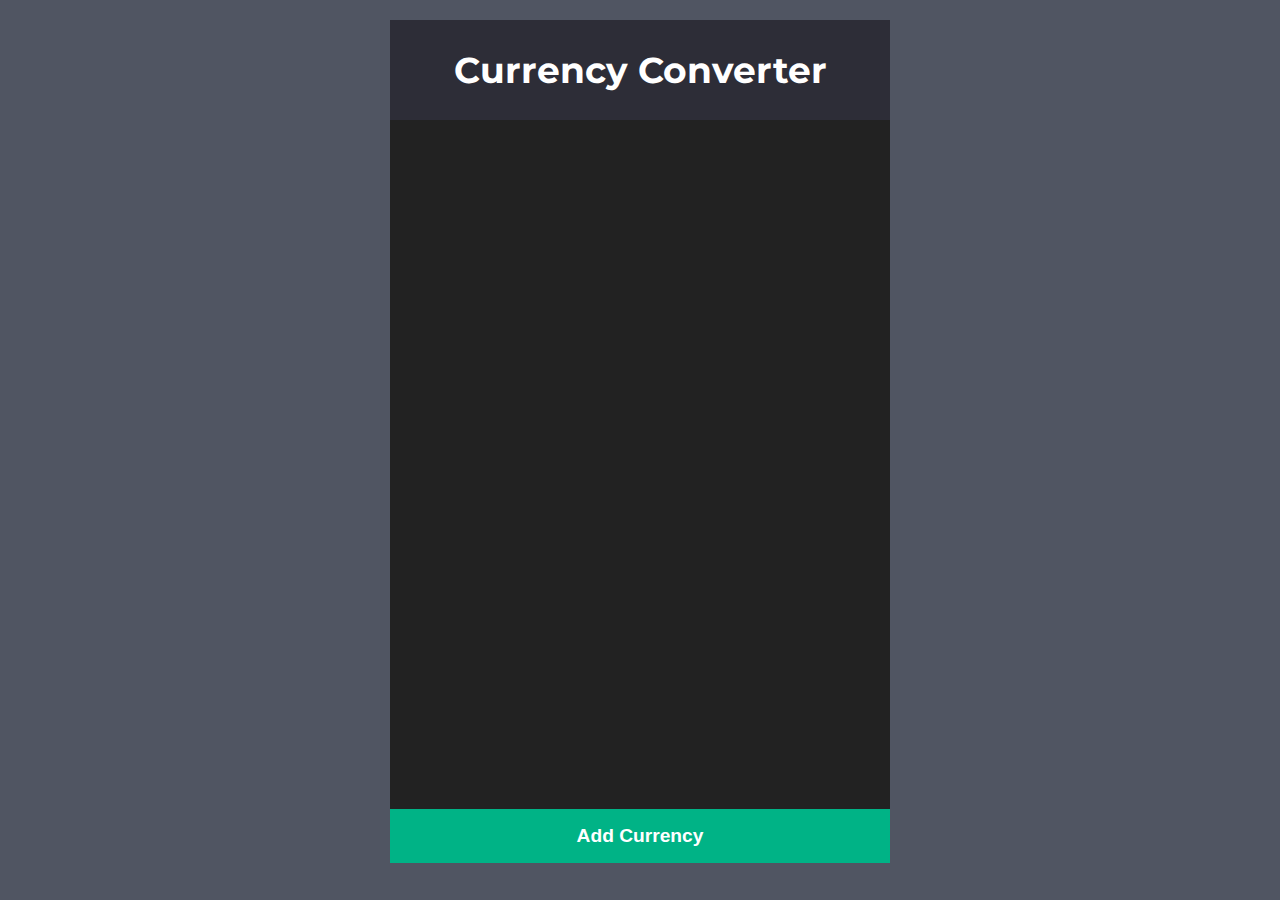
<file: Currency-Converter/index.html>
<!DOCTYPE html>
<html lang="en">
<head>
    <meta charset="UTF-8">
    <meta http-equiv="X-UA-Compatible" content="IE=edge">
    <meta name="viewport" content="width=device-width, initial-scale=1.0">
    <title>Currency Converter</title>
    <link rel="stylesheet" href="style.css">
    <script src="script.js" defer></script>
</head>
<body>
    
    <div class="container">
        <div class="header">
          <h1>Currency Converter</h1>
        </div>
        <div class="date"></div>
        <ul class="currencies"></ul>
        <button class="add-currency-btn"><i class="fas fa-long-arrow-alt-left"></i>Add Currency</button>
        <ul class="add-currency-list"></ul>
      </div>
    
</body>
</html>
</file>
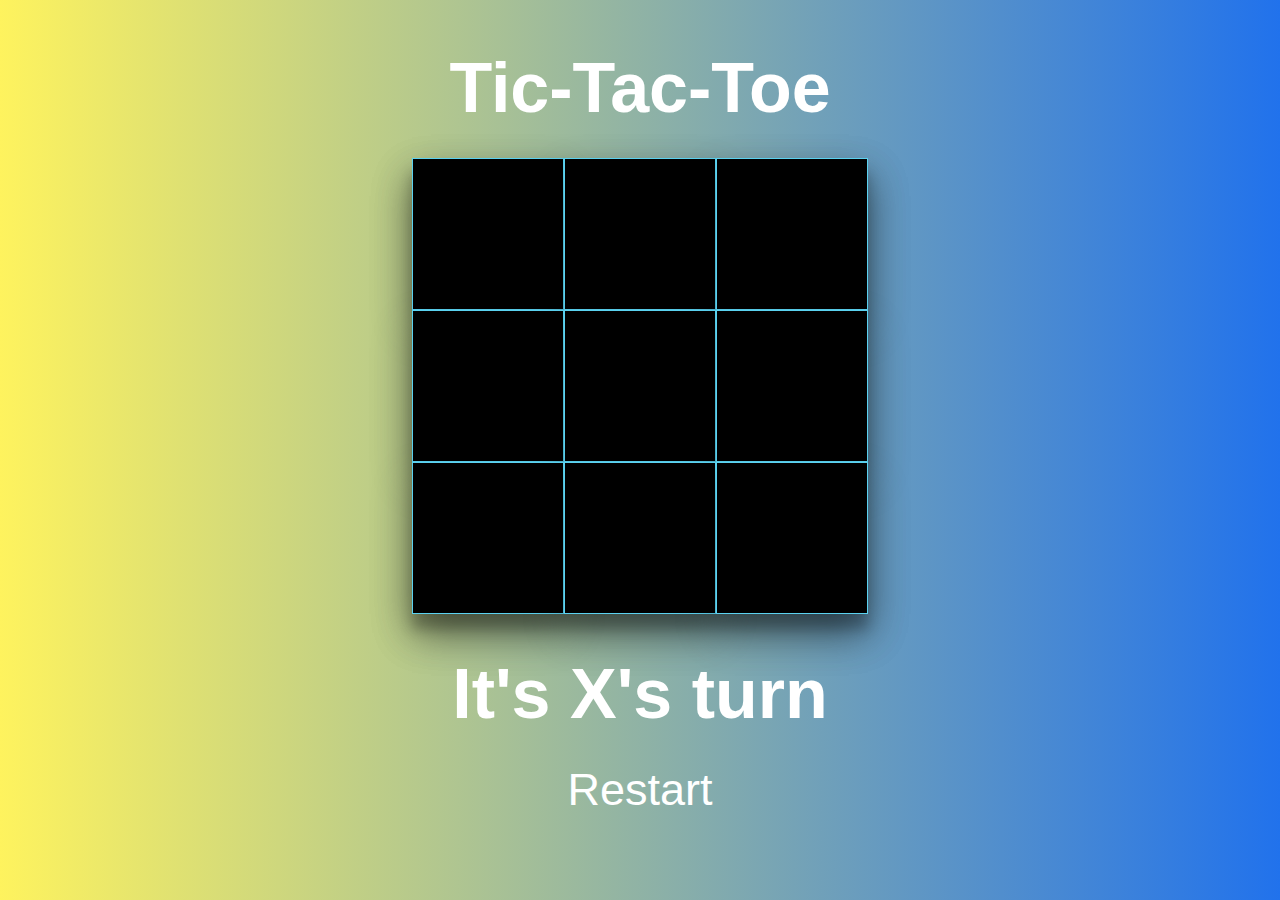
<file: Tic-Tac-Toe/index.html>
<!DOCTYPE html>
<html lang="en">
<head>
    <meta charset="UTF-8">
    <meta http-equiv="X-UA-Compatible" content="IE=edge">
    <meta name="viewport" content="width=device-width, initial-scale=1.0">
    <title>Tic Tac Tow</title>
    <link rel="stylesheet" href="style.css">
    <script src="script.js" defer></script>
</head>
<body>
    <div class="wrapper">
        <h1 class="title">Tic-Tac-Toe</h1>
        <div class="container">
            <div data-cell-index="0" class="cell"></div>
            <div data-cell-index="1" class="cell"></div>
            <div data-cell-index="2" class="cell"></div>
            <div data-cell-index="3" class="cell"></div>
            <div data-cell-index="4" class="cell"></div>
            <div data-cell-index="5" class="cell"></div>
            <div data-cell-index="6" class="cell"></div>
            <div data-cell-index="7" class="cell"></div>
            <div data-cell-index="8" class="cell"></div>
        </div>
        <h2 class="status" id="status"></h2>
        <button class="restart">Restart</button>
    </div>
    
</body>
</html>
</file>
<file: Currency-Converter/style.css>
@import url('https://fonts.googleapis.com/css?family=Montserrat');

* {
  margin: 0;
  padding: 0;
  box-sizing: border-box;
}
html {
  font-size: 16px;
}
body {
  font-family: 'Montserrat', sans-serif;
  background-color: #505562;
  color: #fff;
}
.container {
  width: 500px;
  margin: 20px auto;
  user-select: none;
  overflow-x: hidden;
  position: relative;
}
.header {
  background-color: #2d2d37;
  text-align: center;
  padding: 1.75rem;
}
.header h1 {
  font-size: 2.25rem;
}
.date {
  background-color: #222;
  text-align: right;
  font-size: 0.75rem;
  padding: 0.75rem 2rem 0.75rem 0;
}
ul.currencies {
  height: calc(100vh - 40px - 100px - 40px - 58px);
  background-color: #222;
  padding: 0 1.5rem 1rem 1.5rem;
  overflow-y: auto;
}
ul.currencies li {
  background-color: #2d2d37;
  border-radius: 5px;
  list-style: none;
  padding: 1rem 1rem 0.75rem 1rem;
  margin-bottom: 1rem;
  position: relative;
}
ul.currencies li:last-child {
  margin-bottom: 0;
}
ul.currencies li.base-currency {
  background-color: #264d73;
}
.flag {
  width: 60px;
  height: 40px;
  border: 1px solid #fff;
  vertical-align: top;
}
.info {
  display: inline-block;
  width: 78%;
}
.info .input span {
  font-size: 1.5rem;
  display: inline-block;
  width: 4rem;
  text-align: center;
}
.info .input input {
  font-size: 1.5rem;
  width: 78%;
  background-color: transparent;
  border: 2px solid #fff;
  border-radius: 5px;
  color: #fff;
  padding: 0.3rem;
  margin-bottom: 0.75rem;
}
.info .currency-name {
  font-size: 1rem;
  font-weight: bold;
  margin-bottom: 0.5rem;
  margin-left: 4rem;
}
.info .base-currency-rate {
  font-size: 0.8rem;
  margin-left: 4rem;
}
ul.currencies li .close {
  position: absolute;
  top: 0;
  right: 0;
  padding: 0 0.5rem;
  font-size: 1.5rem;
  color: #666;
  cursor: pointer;
}
ul.currencies li .close:hover {
  color: #fff;
}

/* Scrollbar */
ul.currencies::-webkit-scrollbar {
  width: 5px;
}
ul.currencies::-webkit-scrollbar-thumb {
  background-color: #2d2d37;
  border-bottom: 1rem solid #222;
}

ul.add-currency-list {
  position: absolute;
  bottom: 54px;
  left: 105%;
  background-color: #f1f1f1;
  color: #333;
  width: 100%;
  height: calc(100vh - 40px - 100px - 55px);
  overflow-y: auto;
  transition: all 0.25s;
}
ul.add-currency-list li {
  list-style: none;
  padding: 0.75rem;
  border-bottom: 1px solid #ddd;
}
ul.add-currency-list li.disabled {
  opacity: 0.7;
  cursor: not-allowed;
}
ul.add-currency-list li .flag {
  width: 3rem;
  height: 2rem;
  vertical-align: middle;  
}
ul.add-currency-list li span {
  margin-left: 1rem;
  font-weight: bold;
}

.add-currency-btn {
  background-color: #00b386;
  color: #fff;
  padding: 1rem;
  font-size: 1.2rem;
  font-weight: bold;
  border: none;
  border-top: 3px solid #222;
  outline: none;
  width: 100%;
  cursor: pointer;
  transition: background-color 0.25s;
  position: relative;
}
.add-currency-btn i {
  position: absolute;
  top: 0.6rem;
  left: 30%;
  font-size: 2rem;
  opacity: 0;
  transition: all 0.25s;
}

.add-currency-btn.open {
  background-color: #d9534f;
}
.add-currency-btn.open i {
  opacity: 1;
  left: 1.25rem;
}
.add-currency-btn.open + ul.add-currency-list {
  left: 0;
}
.add-currency-btn.open + ul.add-currency-list li:hover {
  background-color: #ddd;
}

@media (max-width: 600px) {
  html { font-size: 14px; }
  .container { width: 100%; margin: 0 auto; }
  ul.currencies { height: calc(100vh - 83px - 34px - 51px); }
  .header h1 { font-size: 2rem; }
  .flag { width: 3rem; height: 2rem; }
  .info .input span { font-size: 1.25rem; width: 3.5rem; }
  .info .input input { font-size: 1.25rem; width: 76%;}
  .info .currency-name { margin-left: 3.5rem; }
  .info .base-currency-rate { margin-left: 3.5rem; }
  ul.add-currency-list { bottom: 48px; height: calc(100vh - 80px - 51px); }
  .add-currency-btn i { left: 25%; top:0.65rem; }
}
</file>
<file: Tic-Tac-Toe/style.css>
body{
    font-family: Arial, Helvetica, sans-serif;
    background: linear-gradient(to right, #fef35e, #2172ec)
}
.wrapper{
    display: grid;
    place-items: center;
    text-align: center;
}
.title{
    font-size: 70px;
    margin: 40px auto 30px auto;
    color: white;
}
.container{
    display: grid;
    grid-template-columns: repeat(3,auto);
    color: white;
    box-shadow: rgba(0,0,0,0.3) 0px 19px 38px,  rgba(0,0,0,0.22) 0px 15px 12px;
}
.cell{
    width: 150px;
    height: 150px;
    background: black;
    border: 1px solid #5bd2f0;
    cursor: pointer;
    line-height: 150px;
    font-size: 100px;
    font-family: sans-serif;
    font-weight: bold;
    box-shadow: rgba(0,0,0,0.3) 0px 19px 38px;
}
.status{
    font-size: 70px;
    color: white;
    margin: 40px auto 20px auto;
}
.restart{
    padding: 10px;
    font-size: 45px;
    color: white;
    background: none;
    border: none;
    cursor: pointer;
}
.restart:hover {
    text-shadow: rgba(0,0,0,1) 0px 19px 38px;

  }
</file>
